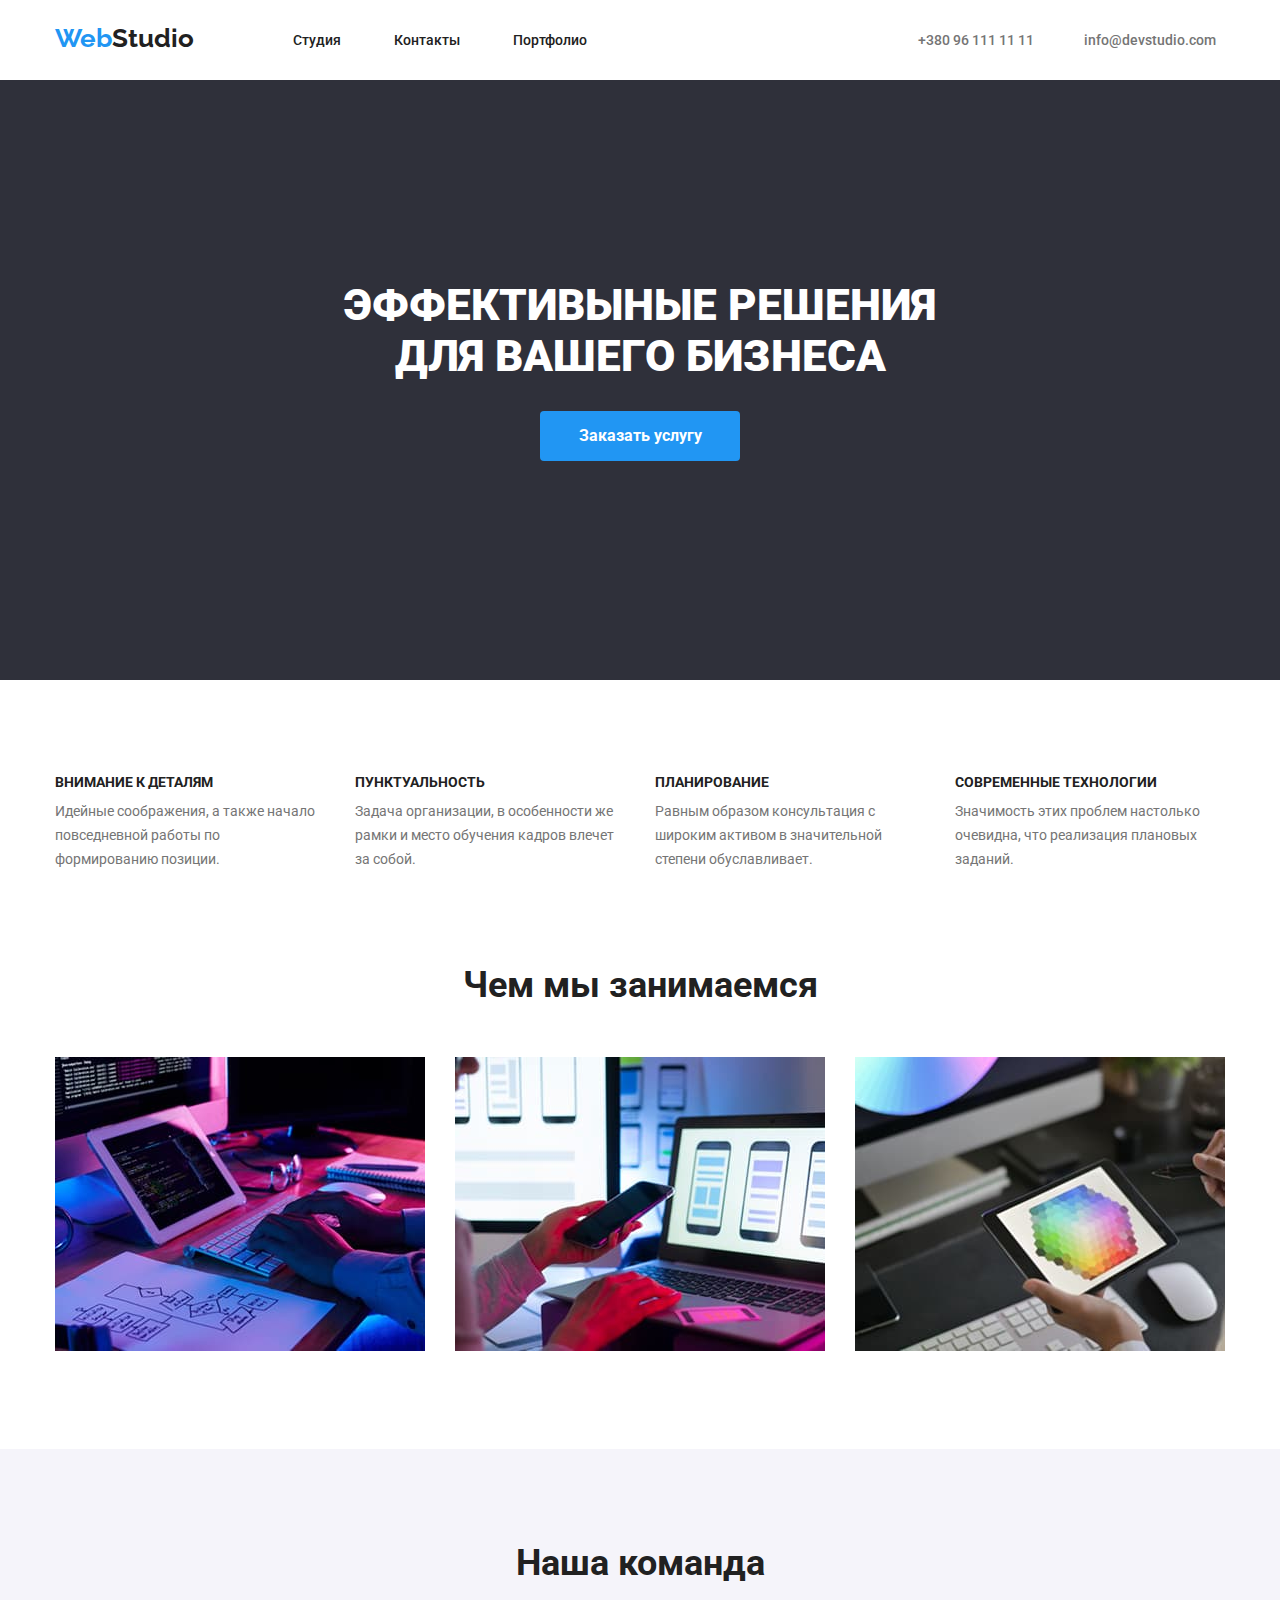
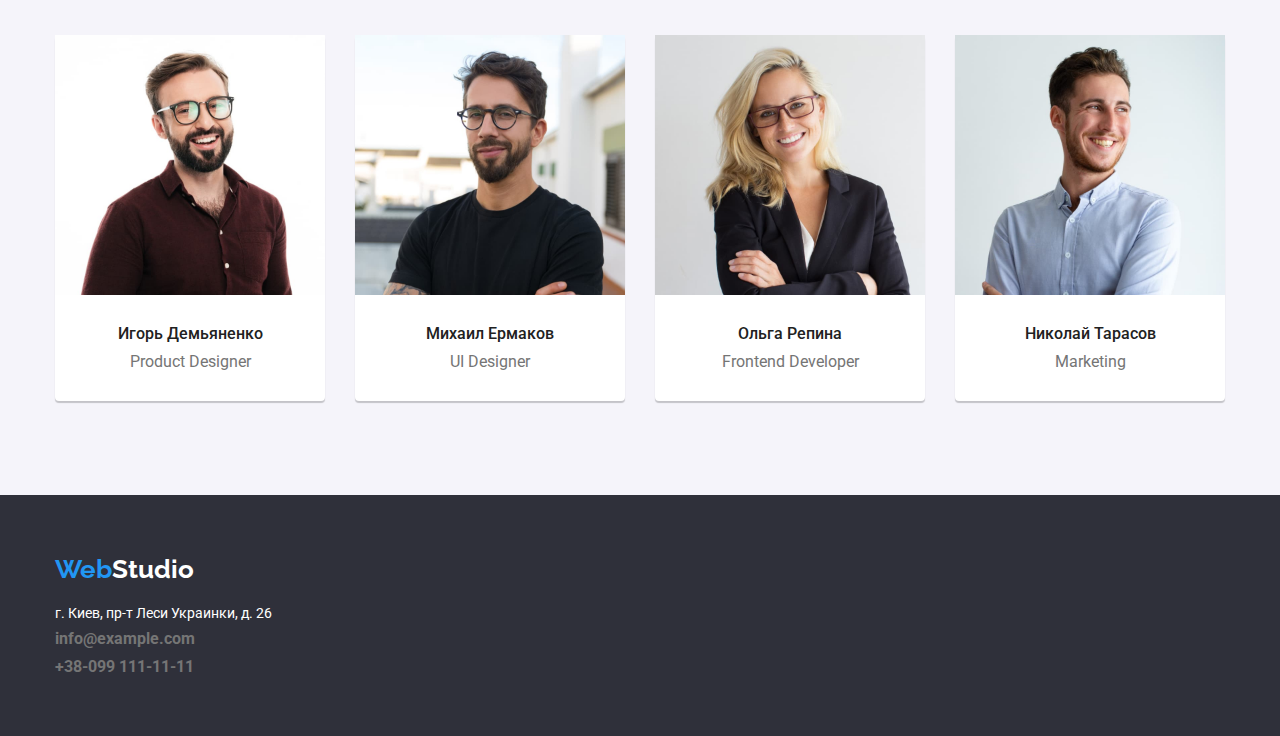
<file: index.html>
<!DOCTYPE html>
<html lang="en">
  <head>
    <meta charset="UTF-8" />
    <meta name="viewport" content="width=device-width, initial-scale=1.0" />
    <title>WebStudio</title>
    <link rel="stylesheet" href="./css/normalize.css" />
    <link rel="stylesheet" href="./css/styles.css" />
    <link rel="preconnect" href="https://fonts.googleapis.com" />
    <link rel="preconnect" href="https://fonts.gstatic.com" crossorigin />
    <link
      href="https://fonts.googleapis.com/css2?family=Roboto:ital,wght@0,100..900;1,100..900&display=swap"
      rel="stylesheet"
    />
    <link rel="preconnect" href="https://fonts.googleapis.com" />
    <link rel="preconnect" href="https://fonts.gstatic.com" crossorigin />
    <link
      href="https://fonts.googleapis.com/css2?family=Raleway:ital,wght@0,100..900;1,100..900&family=Roboto:ital,wght@0,100..900;1,100..900&display=swap"
      rel="stylesheet"
    />
  </head>
<body class="all-body">
  <header>
    <section class="conteiner">
      <nav>
        <div class="header">
          <a class="main-logo logo" href="index.html">
            Web<span class="studio-up">Studio</span>
          </a>

          <div class="header-navigation">

            <ul class="navigation-link">
              <li class="studio">
                <a href="index.html" target="_blank" rel="noopener noreferrer">
                  Студия
                </a>
              </li>
              <li class="contacts">
                <a href="/" target="_blank" rel="noopener noreferrer">
                  Контакты
                </a>
              </li>
              <li><a href="portfolio.html" target="_blank"> Портфолио </a></li>
            </ul>

          </div>

          <div class="nav-contacts-box">

            <ul class="navigation-contacts">
              <li class="tel-numb"><a href="tel:+3809611111111"> +380 96 111 11 11 </a></li>
              <li class="email">
                <a href="mailto:info@devstudio.com"> info@devstudio.com </a>
              </li>
            </ul>

          </div>


        </div>
      </nav>
    </section>

    </nav>
  </header>
  <main>
    <section class="hero-block">
      <section class="conteiner">


        <h1 class="page-title">
          Эффективыные решения <br>
          для вашего бизнеса
        </h1>
        <button class="order-button" type="button">Заказать услугу</button>

      </section>
    </section>


    <section class="our-advantage-text">
      <div class="conteiner">
        <ul class="advantage-box">
          <li class="text-advantage">
            <h3 class="advantage-tittle">внимание к деталям</h3>
            <p>
              Идейные соображения, а также начало повседневной работы по формированию позиции.
            </p>
          </li>
          <li class="text-advantage">
            <h3 class="advantage-tittle">пунктуальность</h3>
            <p>
              Задача организации, в особенности же рамки и место обучения кадров влечет за собой.
            </p>
          </li>
          <li class="text-advantage">
            <h3 class="advantage-tittle">планирование</h3>
            <p>
              Равным образом консультация с широким активом в значительной степени обуславливает.
            </p>
          </li>
          <li class="text-advantage">
            <h3 class="advantage-tittle">современные Технологии</h3>
            <p>
              Значимость этих проблем настолько очевидна, что реализация плановых заданий.
            </p>
          </li>
        </ul>
      </div>
    </section>

    <section class="what-we-do-title">
      <div class="conteiner">
        <h2>Чем мы занимаемся</h2>

        <ul class="what-we-do-img">
          <li>
            <img src="images/whatWeDo2.jpg" alt="планшет с палитрой" width="370" />
          </li>
          <li>
            <img src="images/whatWeDo3.jpg" alt="четртижи и код" width="370" />
          </li>
          <li>
            <img src="images/whatWeDo1.jpg" alt="макет программы на смартфонах" width="370" />
          </li>
        </ul>
      </div>
    </section>

    <section class="our-team">
      <div class="conteiner">
        <h2 class="our-team-title">Наша команда</h2>
        <ul class="our-team-list">
          <li>
            <img src="images/worker1.jpg" alt="мужчина в очках с ноутбуком" width="270" height="260" />
            <p class="worker-name">Игорь Демьяненко</p>
            <p class="worker-specialization">Product Designer</p>
          </li>
          <li>
            <img src="images/worker2.jpg" alt="мужчина в очках" width="270" height="260" />
            <p class="worker-name">Михаил Ермаков</p>
            <p class="worker-specialization">UI Designer</p>
          </li>
          <li>
            <img src="images/worker3.jpg" alt="женщина в очках" width="270" height="260" />
            <p class="worker-name">Ольга Репина</p>
            <p class="worker-specialization">Frontend Developer</p>
          </li>
          <li>
            <img src="images/worker4.jpg" alt="мужчина улыбается" width="270" height="260" />
            <p class="worker-name">Николай Тарасов</p>
            <p class="worker-specialization">Marketing</p>
          </li>
        </ul>
      </div>
    </section>

  </main>

  <footer class="down-block">
    <section class="footer-list">
      <div class="conteiner">

        <a class="main-logo-f logo" href="index.html">
          Web<span class="studio-down">Studio</span>
        </a>

        <div class="down-contacts">
          <address class="footer-address">
            г. Киев, пр-т Леси Украинки, д. 26
          </address>

          <a class="footer-contacts" href="mailto:info@example.com">
            info@example.com
          </a>
          <a class="footer-contacts" href="tel:+380991111111">
            +38-099 111-11-11
          </a>
        </div>
      </div>
    </section>
  </footer>
</body>

</html>
</file>
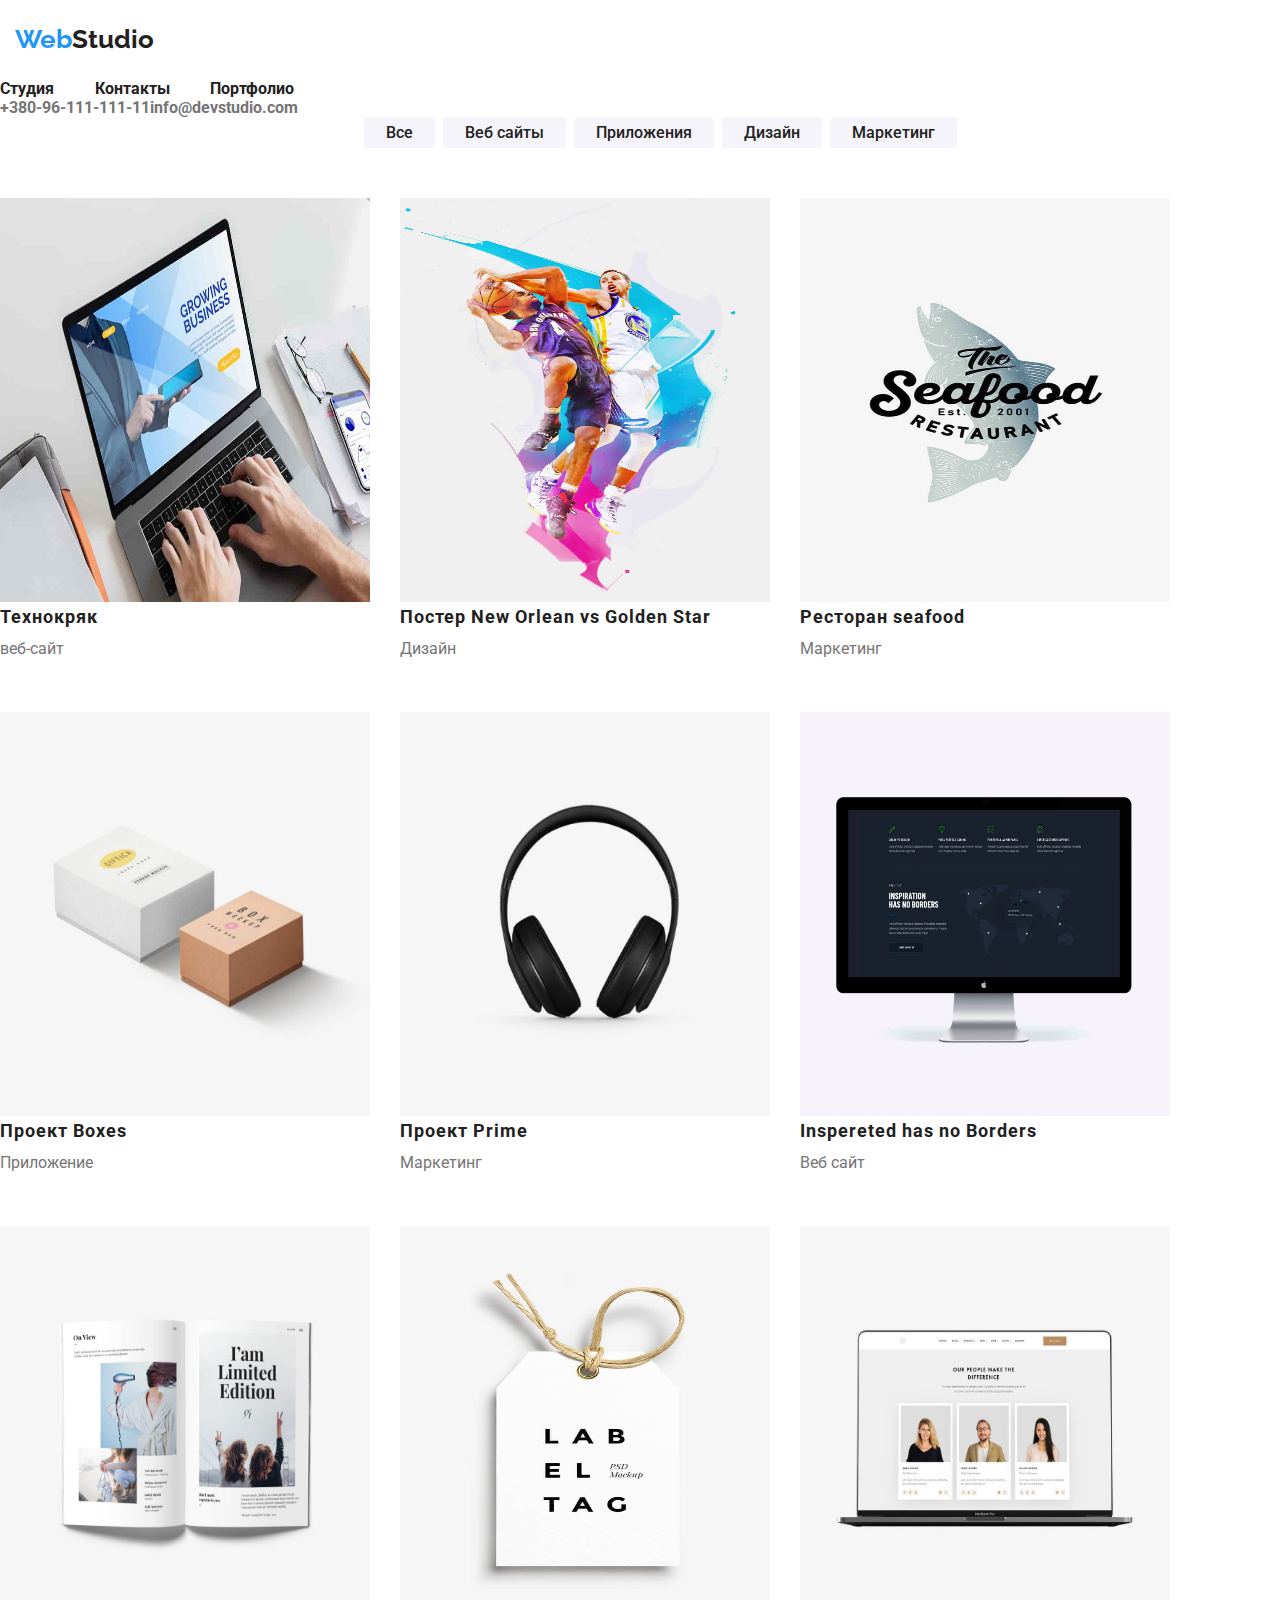
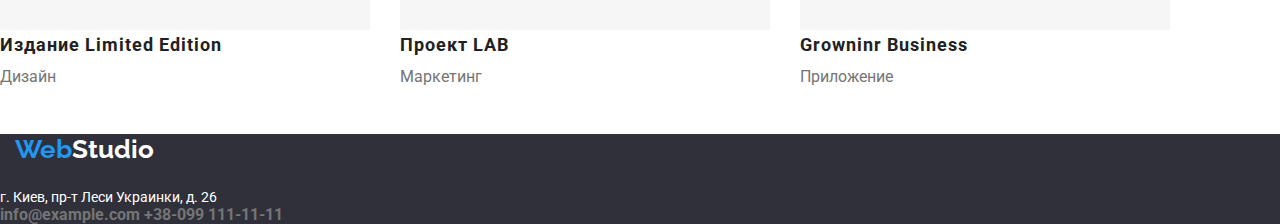
<file: portfolio.html>
<!DOCTYPE html>
<html lang="en">
  <head>
    <meta charset="UTF-8" />
    <meta name="viewport" content="width=device-width, initial-scale=1.0" />
    <title>Portfolio</title>
    <link rel="stylesheet" href="./css/styles.css">
    <link rel="preconnect" href="https://fonts.googleapis.com">
    <link rel="preconnect" href="https://fonts.gstatic.com" crossorigin>
    <link href="https://fonts.googleapis.com/css2?family=Roboto:ital,wght@0,100..900;1,100..900&display=swap" rel="stylesheet">
    <link rel="preconnect" href="https://fonts.googleapis.com">
    <link rel="preconnect" href="https://fonts.gstatic.com" crossorigin>
    <link href="https://fonts.googleapis.com/css2?family=Raleway:ital,wght@0,100..900;1,100..900&family=Roboto:ital,wght@0,100..900;1,100..900&display=swap" rel="stylesheet">
  </head>
 

  <body class="all-body">
    <header>
      <section class="main-logo">
        <a class="logo" href="index.html"> Web<span class="studio-up">Studio</span> </a>
      </section>
      <section class="heder-navigation">
        <nav>
          <ul class="navigation-link">
          <li><a href="/" target="_blank" rel="noopener noreferrer">
            Студия
          </a>
          </li>
          <li><a href="/" target="_blank" rel="noopener noreferrer">
            Контакты
          </a>
          </li>
          <li><a href="portfolio.html" target="_blank">
            Портфолио
          </a>
          </li>
          </ul>
           <ul class="navigation-contacts">
          <li><a href="tel:+3809611111111">
            +380-96-111-111-11
          </a>
         </li>
          <li><a href="mailto:info@devstudio.com">
            info@devstudio.com
          </a>
          </li>
          </ul>
        </nav>
      </section>
    </header>
    <main>
      <ul class="filter-button-list">
            <li><button class="filter-button" type="button">Все</button></li>
            <li><button class="filter-button" type="button">Веб сайты</button></li>
            <li><button class="filter-button" type="button">Приложения</button></li>
            <li><button class="filter-button" type="button">Дизайн</button></li>
            <li><button class="filter-button" type="button">Маркетинг</button></li>
      </ul>
      <ul class="our-project-list">
         <li>
          <img src="images/portfolio-laptop.jpg" alt="ноутбук" width="370" height="404"/>
           <p class="project-name">Технокряк</p>
           <p class="project-specialization"> веб-сайт</p>
           </li>

         <li>
          <img src="images/portfolio-basketball.jpg" alt="два баскетболиста" width="370" height="404" />
           <p class="project-name"> Постер New Orlean vs Golden Star</p>
            <p class="project-specialization">Дизайн</p>
            </li>

         <li>
          <img src="images/portfolio-seafood.jpg" alt="рыба в тексте" width="370" height="404" />
           <p class="project-name"> Ресторан seafood</p>
             <p class="project-specialization">Маркетинг</p>
             </li>

         <li>
          <img src="images/portfolio-box.jpg" alt="коробки" width="370" height="404" />
             <p class="project-name">Проект Boxes</p>
            <p class="project-specialization">Приложение</p>
            </li>

         <li>
          <img src="images/portfolio-pods.jpg" alt="наушники" width="370" height="404" />
            <p class="project-name">Проект Prime </p>
            <p class="project-specialization">Маркетинг</p>
            </li>

         <li>
          <img src="images/portfolio-monitor.jpg" alt="монитор" width="370" height="404" />
            <p class="project-name">Inspereted has no Borders</p>
            <p class="project-specialization">Веб сайт</p>
            </li>

         <li>
          <img src="images/portfolio-magazine.jpg" alt="журнал" width="370" height="404" />
            <p class="project-name">Издание Limited Edition </p>
            <p class="project-specialization">Дизайн</p>
            </li>

          <li>
            <img src="images/portfolio-tag.jpg" alt="бирка" width="370" height="404" />
            <p class="project-name">Проект LAB</p>
            <p class="project-specialization">Маркетинг</p>
            </li>

          <li>  
          <img src="images/portfolio-laptop-people.jpg" alt="ноутбук с человеком" width="370" height="404" />
           <p class="project-name">Growninr Business</p>
            <p class="project-specialization">Приложение</p>
            </li>
            </ul> 
    </main>
     <footer class="down-block">
      <section class="main-logo">
        <a class="logo" href="index.html"> Web<span class="studio-down">Studio</span> </a>
      </section>
      <address class="footer-address">
        г. Киев, пр-т Леси Украинки, д. 26
      </address>
      <div>
        <a class="footer-contacts" href="mailto:info@example.com"> info@example.com </a>
        <a class="footer-contacts" href="tel:+380991111111"> +38-099 111-11-11 </a>
      </div>
    </footer>
  </body>
</html>
</file>
<file: css/styles.css>
/* сброс стилей */
*,
*::before,
*::after {
  box-sizing: border-box;
}

body,
h1,
h2,
h3,
h4,
p,
ul[class],
ol[class],
li,
figure,
figcaption,
blockquote,
dl,
dd {
  margin: 0;
}

ul[class],
ol[class] {
  list-style: none;
}

/* root  */
:root {
  --brand-color: #2196f3;
  --brand-black: #212121;
  --brand-grey: #757575;
  --main-font-weight: 700;
  --dark-background: #2f303a;
}

.conteiner {
  width: 1200px;
  margin: 0 auto;
  
}

/* задаем шрифт , цвет и размер всему тексту */
.all-body {
  font-family: Roboto, Arial, Helvetica, sans-serif;
  font-weight: var(--main-font-weight);
  color: var(--brand-black);
}

.all-body ul {
  list-style-type: none;
}

/* убираем декорацию при посещении */
.all-body a:visited {
  text-decoration: none;
  color: none;
}

/* убираем декорацию для всех ссылок */
.all-body a {
  text-decoration: none;
}

/* Задаём размер заголовка "чем мы занимаемся" */
.all-body h2 {
  font-size: 36px;
  text-align: center;
}

/* задаем размер заголовков "наши приемущества"  */
.all-body h3 {
  font-size: 14px;
}

/* Логотип  */
/* задает логотипу шрифт и размер */
.main-logo {
    width: 160px;
  padding-left: 15px;
  margin-top: 24px;
  margin-right: 93px;
  margin-bottom: 25px;
  font-family: Raleway, Arial, Helvetica, sans-serif;
  font-weight: var(--main-font-weight);
  font-size: 26px;
  color: var(--brand-color);
}


.main-logo-f {
  font-family: Raleway, Arial, Helvetica, sans-serif;
  font-weight: var(--main-font-weight);
  font-size: 26px;
  color: var(--brand-color);
}
/* Цвет "WEB" */
.logo {
  color: #2196f3;
}
/* цвет "STUDIO" вверху */
.studio-up {
  color: var(--brand-black);
}

/* цвет "STUDIO" внизу */
.studio-down {
  color: white;
}

/* Стили header */

/* задаёт стиль текста в навигации */
.header {
   display: flex;
  height: 80px;
  font-size: 14px;
  font-weight: 500;
  color: var(--brand-black);
}

.header-navigation {
  margin-top: 32px;
  margin-bottom: 32px;
}

.nav-contacts-box {
  margin-top: 32px;
  margin-bottom: 32px;
  margin-left: 331px;
}

.email {
  padding-left: 50px;
  padding-right: 15px;
}


/* Стиль ссылок  в навигации */
.navigation-link a {
  color: var(--brand-black);
  text-decoration: none;
}
.navigation-link {
  display: flex;
 width: 294px;
 justify-content: space-between;
 padding: 0px;
}

.navigation-link a:hover {
  color: var(--brand-color);
}
.navigation-link a:focus {
  color: var(--brand-color);
}

/* стиль контактов в навигации */

.nav-contacts-box {
  display:flex;
 
}

.navigation-contacts {
  display: flex;
  padding: 0%;
 
}

.navigation-contacts a {
  color: var(--brand-grey);
  text-decoration: none;
}
.navigation-contacts a:hover {
  color: var(--brand-color);
}
.navigation-contacts a:focus {
  color: var(--brand-color);
}



/* блок героя */
.hero-block {
  background-color: var(--dark-background);
  height: 600px;
 
}

/*  стиль кнопки "заказать услугу" */
.order-button {
  background-color: var(--brand-color);
  width: 200px;
  height: 50px;
  border-radius: 4px;
  font-size: 16px;
  font-weight: 700;
  color: white;
  cursor: pointer;
  margin-left: 500px;
  margin-top: 30px;
  border: 0;
}

/* Титульный текст */
.page-title {
  text-align: center;
  font-size: 44px;
  font-weight: 900;
  text-transform: uppercase;
  padding-top: 200px;
  color: white;
}

.advantage-tittle {
  text-transform: uppercase;
  padding-bottom: 10px;
  font-weight: 700;
}

.advantage-box li {
  width: 270px;

}

.our-advantage-text  {
  margin-top: 94px;
}

.text-advantage p {
  font-weight: 400 ;

}

.advantage-box {
  display: flex;
  gap: 30px;
  text-align: left;
  align-items: baseline;
  padding-left: 15px;
  padding-right: 15px;
  padding-bottom: 0%;

}


/* стиль основного и секиции "чем мы занимаемся"  текста  */
.our-advantage-text p {
  font-size: 14px;
  font-weight: 400;
  color: #757575;
  line-height: 1.7 ;
}

.what-we-do-title {
margin-top: 94px;
margin-bottom: 94px;
}

.what-we-do-img {
  display: flex;
  gap: 30px;
  padding-top: 50px;
  padding-left: 15px;
}



/* Фон секции "наша команда" */
.our-team {
  background-color: #f5f4fa;
}

/* размер текста "наша команда" */
.our-team-title {
  font-size: 36px;
  padding-top: 94px;
  padding-bottom: 50px;
}



/* Задаёт стиль именам людей и именам проектов */
.worker-name  {
  font-size: 16px;
  font-weight: 500;
}

.project-name {
  font-size: 18px;
  font-weight: 700;
  letter-spacing: 1px;
}

/* задаёт стиль специализациям работников и специализациям проектов  */
.worker-specialization,
.project-specialization {
  font-size: 16px;
  font-weight: 400;
  color: var(--brand-grey);
}

.our-team-list {
  display: flex;
  padding-left: 15px;
  padding-right: 15px;
  padding-bottom: 94px;
  gap: 30px;
  
}

.our-team-list li {
  background-color: white;
  display: flex;
  flex-direction: column;
  align-items: center;
  border-radius: 4px;
  box-shadow: 0px 2px 1px 0px rgba(0, 0, 0, 0.2);
}



.worker-name {
  padding-top: 30px;
  padding-bottom: 10px;
} 


.worker-specialization {
  margin-bottom: 30px;
}

.project-specialization {
  padding-top: 12px;
  padding-bottom: 24px;
}

/* Стили footer */
.main-logo-f {
  padding-left: 15px;
  padding-top: 60px;
}

/* задаёт стиль адресу в футере */

.down-contacts {
  display: flex;
  flex-direction: column;
  gap: 9px;
  margin-top: 20px;
  padding-bottom: 60px;
  padding-left: 15px;
}

.footer-address {
  font-size: 14px;
  font-weight: 400;
  font-style: normal;
  color: white;
}

.footer-list {
  padding-top: 60px;
}

/* задаёт стиль контактам в футере */

.down-block {
  background-color: var(--dark-background);
  
}

.footer-contacts {
  text-decoration: none;
  color: var(--brand-grey);
}

.footer-contacts:hover {
  color: var(--brand-color);
}

.footer-contacts:focus {
  color: var(--brand-color);
}



.filter-button {
  font-family: Roboto, Arial, Helvetica, sans-serif;
  background-color: white;
  font-size: 16px;
  font-weight: 500;
  color: var(--brand-black);
  background-color: rgba(245, 244, 250, 1);
  border-radius: 4px;
  border-width: 0px;
}

.filter-button:hover {
  color: white;
  background-color: var(--brand-color);
  cursor: pointer;
}
.filter-button:active {
  color: white;
  background-color: var(--brand-color);
  cursor: pointer;
}


/* стили партфолио */

.portfolio-img-box {
  margin-top: 94px;
  padding-bottom: 94px;
}

.portfolio-img {
  display: block;
}



.filter-button-list {
  display: flex;
  margin-bottom: 50px;
  justify-content: center;
  gap: 8px;
  padding-bottom: 50px;
}

.filter-button {
  padding: 6px 22px 6px 22px;
}


.our-project-list {
  display: flex;
  flex-wrap: wrap;
  padding-left: 0%;
  gap: 30px;
  

}


.project-list-text {
  padding-left: 24px;
  padding-top: 24px;

  border-left-style:solid ;
  border-left-color:rgba(238, 238, 238, 1) ;
  border-left-width: 1px;

  border-right-style:solid ;
  border-right-color:rgba(238, 238, 238, 1) ;
  border-right-width: 1px;

  border-bottom-style:solid ;
  border-bottom-color:rgba(238, 238, 238, 1) ;
  border-bottom-width: 1.6px;
  border-bottom-left-radius: 4px;
  border-bottom-right-radius: 4px;
  
  padding-bottom: 24px;

}
</file>
